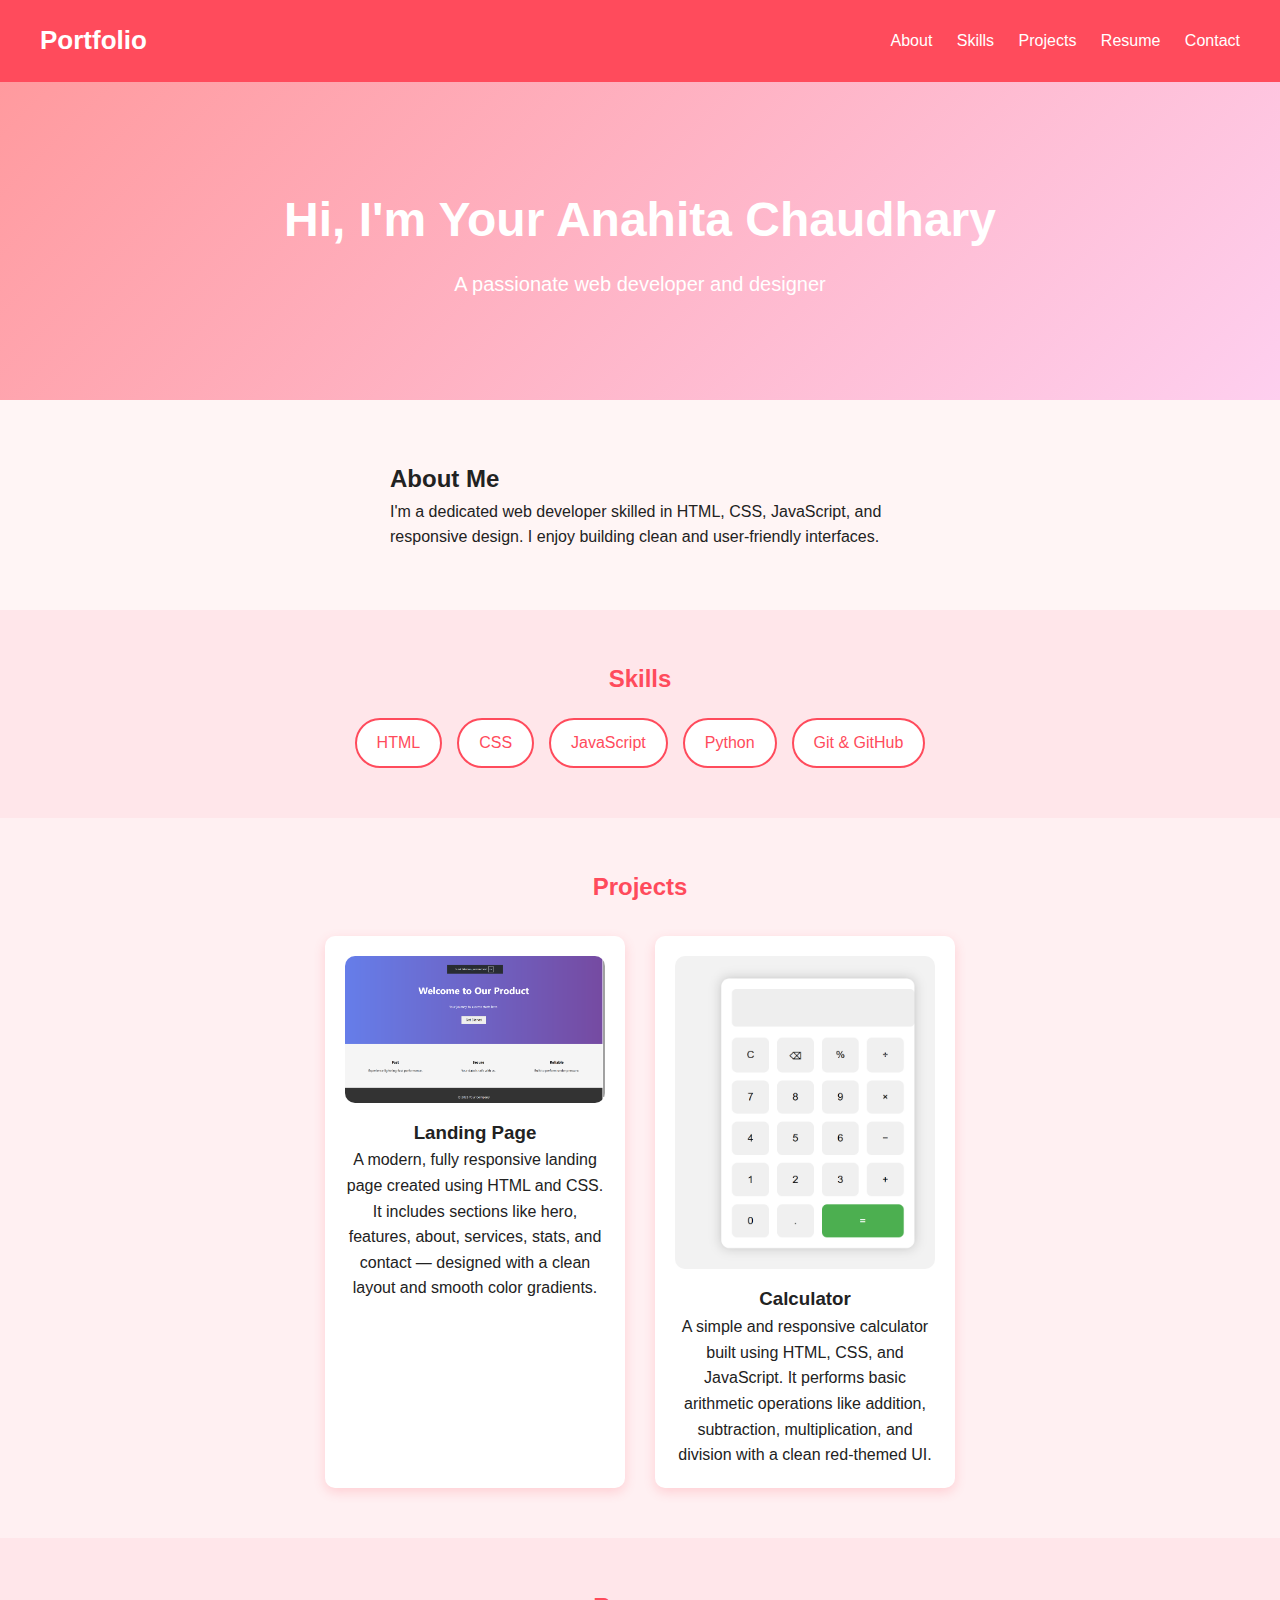
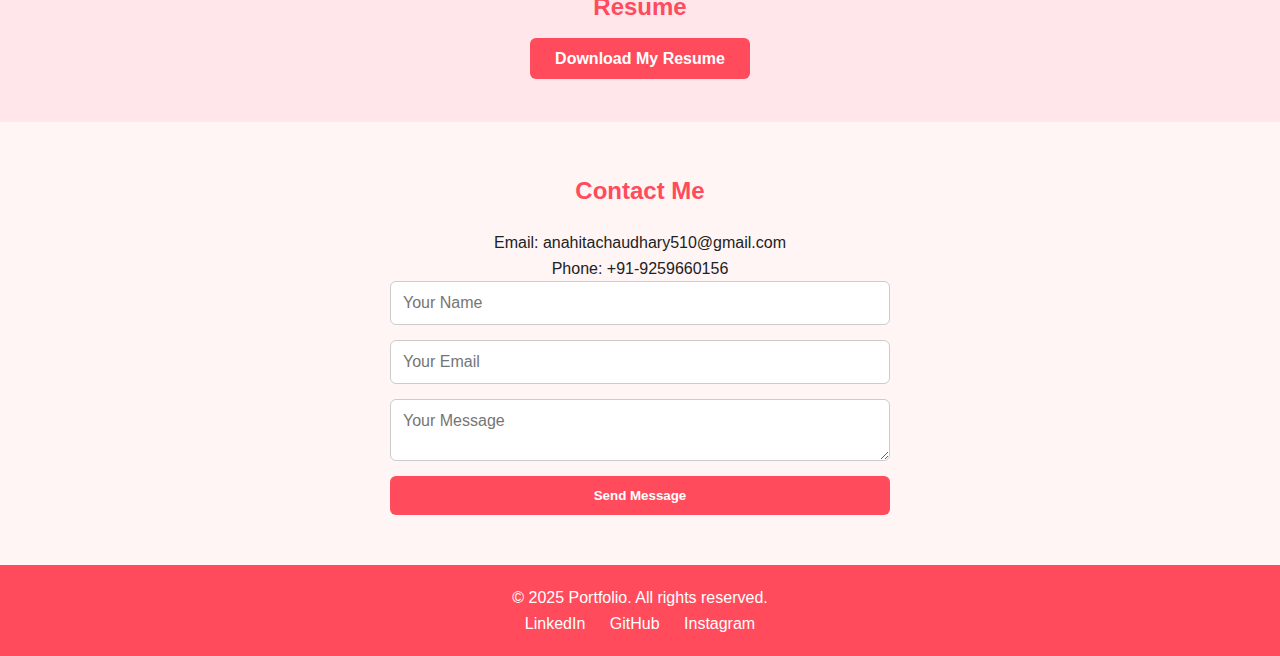
<file: task1-portfolio/index.html>
<html lang="en">
<head>
  <meta charset="UTF-8" />
  <meta name="viewport" content="width=device-width, initial-scale=1.0" />
  <title>My Portfolio</title>
  <link rel="stylesheet" href="styles.css" />
</head>
<body>
  <!-- Header -->
  <header>
    <div class="logo">Portfolio</div>
    <nav>
      <a href="#about">About</a>
      <a href="#skills">Skills</a>
      <a href="#projects">Projects</a>
      <a href="#resume">Resume</a>
      <a href="#contact">Contact</a>
    </nav>
  </header>

  <!-- Hero Section -->
  <section class="hero">
    <h1>Hi, I'm Your Anahita Chaudhary</h1>
    <p>A passionate web developer and designer</p>
  </section>

  <!-- About Section -->
  <section id="about" class="about">
    <div class="bio">
      <h2>About Me</h2>
      <p>
        I'm a dedicated web developer skilled in HTML, CSS, JavaScript, and responsive design. I enjoy building clean and user-friendly interfaces.
      </p>
    </div>
  </section>

  <!-- Skills Section -->
  <section id="skills" class="skills">
    <h2>Skills</h2>
    <ul>
      <li>HTML</li>
      <li>CSS</li>
      <li>JavaScript</li>
      <li>Python</li>
      <li>Git & GitHub</li>
    </ul>
  </section>

  <!-- Projects Section -->
  <section id="projects" class="projects">
    <h2>Projects</h2>
    <div class="project-grid">
      <div class="project">
        <img src="P1.png"Project 1" />
        <h3>Landing Page</h3>
        <p>A modern, fully responsive landing page created using HTML and CSS.
It includes sections like hero, features, about, services, stats, and contact — designed with a clean layout and smooth color gradients.</p>
      </div>
      <div class="project">
        <img src="P2.png" alt="Project 2" />
        <h3>Calculator</h3>
        <p>A simple and responsive calculator built using HTML, CSS, and JavaScript.
It performs basic arithmetic operations like addition, subtraction, multiplication, and division with a clean red-themed UI.</p>
      </div>
    </div>
  </section>

  <!-- Resume Section -->
  <section id="resume" class="resume">
    <h2>Resume</h2>
    <a href="resume.pdf" download class="btn">Download My Resume</a>
  </section>

  <!-- Contact Section -->
  <section id="contact" class="contact">
    <h2>Contact Me</h2>
    <p>Email: anahitachaudhary510@gmail.com</p>
    <p>Phone: +91-9259660156</p>
    <form>
      <input type="text" placeholder="Your Name" required />
      <input type="email" placeholder="Your Email" required />
      <textarea placeholder="Your Message"></textarea>
      <button type="submit">Send Message</button>
    </form>
  </section>

  <!-- Footer -->
  <footer>
    <p>&copy; 2025 Portfolio. All rights reserved.</p>
    <div class="social">
      <a href="#">LinkedIn</a>
      <a href="#">GitHub</a>
      <a href="#">Instagram</a>
    </div>
  </footer>
</body>
</html>
</file>
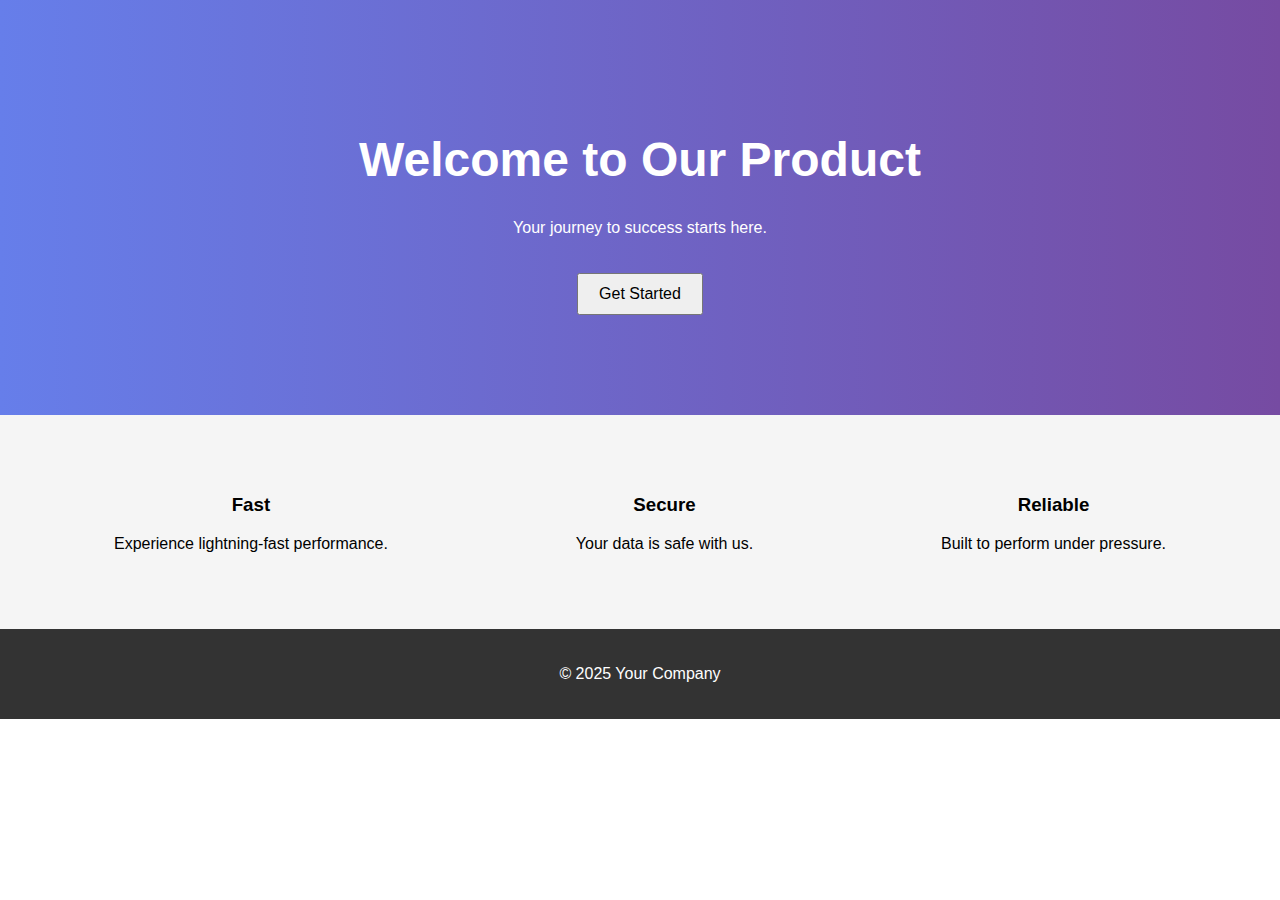
<file: TASK2-LandingPage/index.html>
<!DOCTYPE html>
<html lang="en">
<head>
  <meta charset="UTF-8" />
  <meta name="viewport" content="width=device-width, initial-scale=1.0"/>
  <title>Landing Page</title>
  <link rel="stylesheet" href="style.css"/>
</head>
<body>
  <section class="hero">
    <h1>Welcome to Our Product</h1>
    <p>Your journey to success starts here.</p>
    <button onclick="alert('Thank you for joining!')">Get Started</button>
  </section>

  <section class="features">
    <div class="feature">
      <h3>Fast</h3>
      <p>Experience lightning-fast performance.</p>
    </div>
    <div class="feature">
      <h3>Secure</h3>
      <p>Your data is safe with us.</p>
    </div>
    <div class="feature">
      <h3>Reliable</h3>
      <p>Built to perform under pressure.</p>
    </div>
  </section>

  <footer>
    <p>&copy; 2025 Your Company</p>
  </footer>
</body>
</html>
</file>
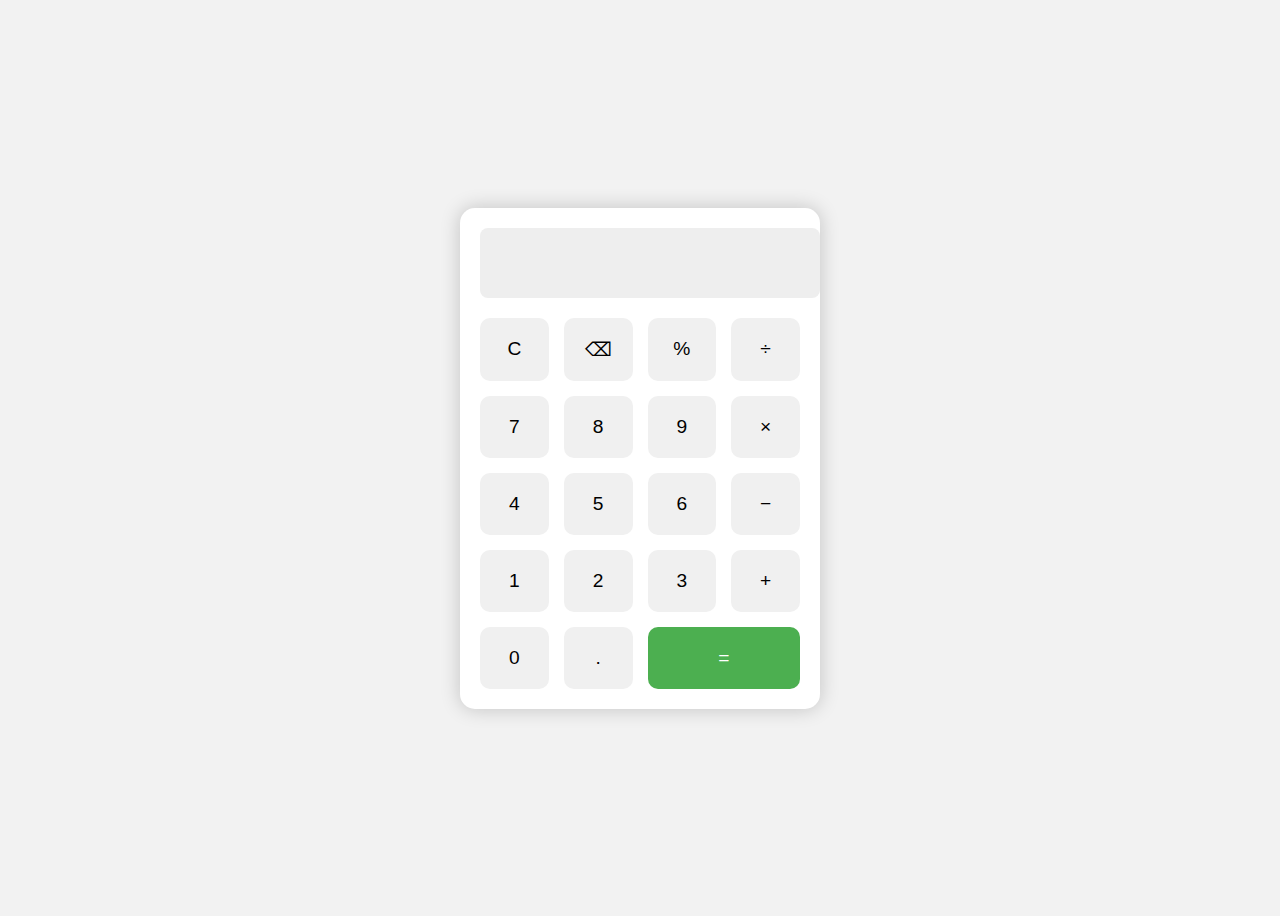
<file: Task3-Calculator/index.html>
<!DOCTYPE html>
<html lang="en">
<head>
  <meta charset="UTF-8" />
  <meta name="viewport" content="width=device-width, initial-scale=1.0"/>
  <title>Simple Calculator</title>
  <link rel="stylesheet" href="style.css"/>
</head>
<body>
  <div class="calculator">
    <input type="text" id="display" disabled />
    <div class="buttons">
      <button onclick="clearDisplay()">C</button>
      <button onclick="backspace()">⌫</button>
      <button onclick="appendValue('%')">%</button>
      <button onclick="appendValue('/')">÷</button>

      <button onclick="appendValue('7')">7</button>
      <button onclick="appendValue('8')">8</button>
      <button onclick="appendValue('9')">9</button>
      <button onclick="appendValue('*')">×</button>

      <button onclick="appendValue('4')">4</button>
      <button onclick="appendValue('5')">5</button>
      <button onclick="appendValue('6')">6</button>
      <button onclick="appendValue('-')">−</button>

      <button onclick="appendValue('1')">1</button>
      <button onclick="appendValue('2')">2</button>
      <button onclick="appendValue('3')">3</button>
      <button onclick="appendValue('+')">+</button>

      <button onclick="appendValue('0')">0</button>
      <button onclick="appendValue('.')">.</button>
      <button class="equal" onclick="calculate()">=</button>
    </div>
  </div>

  <script src="script.js"></script>
</body>
</html>
</file>
<file: task1-portfolio/styles.css>
* {
    margin: 0;
    padding: 0;
    box-sizing: border-box;
    font-family: 'Segoe UI', sans-serif;
  }
  
  body {
    background-color: #fff;
    color: #222;
    line-height: 1.6;
  }
  
  header {
    background-color: #ff4b5c;
    color: white;
    padding: 20px 40px;
    display: flex;
    justify-content: space-between;
    align-items: center;
    box-shadow: 0 4px 12px rgba(255, 75, 92, 0.3);
  }
  
  .logo {
    font-size: 26px;
    font-weight: bold;
  }
  
  nav a {
    margin-left: 20px;
    text-decoration: none;
    color: white;
    font-weight: 500;
  }
  
  nav a:hover {
    text-decoration: underline;
  }
  
  .hero {
    background: linear-gradient(135deg, #ff9a9e 0%, #fecfef 100%);
    padding: 100px 20px;
    text-align: center;
    color: #fff;
    background-size: cover;
  }
  
  .hero h1 {
    font-size: 48px;
    margin-bottom: 10px;
  }
  
  .hero p {
    font-size: 20px;
  }
  
  .about {
    display: flex;
    align-items: center;
    justify-content: center;
    padding: 60px 30px;
    gap: 40px;
    background-color: #fff5f5;
    flex-wrap: wrap;
  }
  
  .about img {
    width: 200px;
    border-radius: 10px;
    box-shadow: 0 4px 10px rgba(255, 75, 92, 0.2);
  }
  
  .bio {
    max-width: 500px;
  }
  
  .skills {
    background-color: #ffe6ea;
    padding: 50px 30px;
    text-align: center;
  }
  
  .skills h2 {
    margin-bottom: 20px;
    color: #ff4b5c;
  }
  
  .skills ul {
    list-style: none;
    display: flex;
    flex-wrap: wrap;
    justify-content: center;
    gap: 15px;
  }
  
  .skills li {
    background-color: white;
    padding: 10px 20px;
    border: 2px solid #ff4b5c;
    border-radius: 25px;
    color: #ff4b5c;
    font-weight: 500;
  }
  
  .projects {
    padding: 50px 30px;
    background-color: #fff0f2;
    text-align: center;
  }
  
  .projects h2 {
    color: #ff4b5c;
    margin-bottom: 30px;
  }
  
  .project-grid {
    display: flex;
    flex-wrap: wrap;
    justify-content: center;
    gap: 30px;
  }
  
  .project {
    background-color: white;
    border-radius: 10px;
    box-shadow: 0 4px 12px rgba(255, 75, 92, 0.2);
    padding: 20px;
    max-width: 300px;
  }
  
  .project img {
    width: 100%;
    border-radius: 10px;
    margin-bottom: 15px;
  }
  
  .resume {
    background-color: #ffe6ea;
    padding: 50px 30px;
    text-align: center;
  }
  
  .resume h2 {
    margin-bottom: 20px;
    color: #ff4b5c;
  }
  
  .btn {
    background-color: #ff4b5c;
    color: white;
    padding: 12px 25px;
    text-decoration: none;
    border-radius: 6px;
    font-weight: bold;
    transition: 0.3s ease;
  }
  
  .btn:hover {
    background-color: #e74350;
  }
  
  .contact {
    padding: 50px 30px;
    background-color: #fff5f5;
    text-align: center;
  }
  
  .contact h2 {
    margin-bottom: 20px;
    color: #ff4b5c;
  }
  
  .contact form {
    max-width: 500px;
    margin: auto;
    display: flex;
    flex-direction: column;
    gap: 15px;
  }
  
  .contact input,
  .contact textarea {
    padding: 12px;
    border: 1px solid #ccc;
    border-radius: 6px;
    font-size: 16px;
  }
  
  .contact button {
    background-color: #ff4b5c;
    color: white;
    padding: 12px;
    border: none;
    border-radius: 6px;
    font-weight: bold;
    cursor: pointer;
  }
  
  .contact button:hover {
    background-color: #e74350;
  }
  
  footer {
    background-color: #ff4b5c;
    color: white;
    text-align: center;
    padding: 20px;
  }
  
  footer .social a {
    color: white;
    margin: 0 10px;
    text-decoration: none;
  }
  
  footer .social a:hover {
    text-decoration: underline;
  }
</file>
<file: TASK2-LandingPage/style.css>
body {
    margin: 0;
    font-family: 'Segoe UI', sans-serif;
  }
  
  .hero {
    background: linear-gradient(to right, #667eea, #764ba2);
    color: white;
    text-align: center;
    padding: 100px 20px;
  }
  
  .hero h1 {
    font-size: 3rem;
  }
  
  .hero button {
    padding: 10px 20px;
    font-size: 1rem;
    margin-top: 20px;
    cursor: pointer;
  }
  
  .features {
    display: flex;
    justify-content: space-around;
    padding: 60px 20px;
    background: #f5f5f5;
  }
  
  .feature {
    max-width: 300px;
    text-align: center;
  }
  
  footer {
    background: #333;
    color: white;
    text-align: center;
    padding: 20px;
  }
</file>
<file: Task3-Calculator/style.css>
body {
    background: #f2f2f2;
    font-family: 'Arial', sans-serif;
    display: flex;
    justify-content: center;
    align-items: center;
    height: 100vh;
  }
  
  .calculator {
    background: #ffffff;
    padding: 20px;
    border-radius: 15px;
    box-shadow: 0 0 20px rgba(0, 0, 0, 0.2);
    width: 320px;
  }
  
  #display {
    width: 100%;
    height: 50px;
    font-size: 1.5rem;
    text-align: right;
    padding: 10px;
    margin-bottom: 20px;
    border: none;
    background: #eee;
    border-radius: 8px;
  }
  
  .buttons {
    display: grid;
    grid-template-columns: repeat(4, 1fr);
    gap: 15px;
  }
  
  button {
    padding: 20px;
    font-size: 1.2rem;
    border: none;
    border-radius: 10px;
    background: #f0f0f0;
    cursor: pointer;
    transition: 0.2s;
  }
  
  button:hover {
    background: #dcdcdc;
  }
  
  .equal {
    grid-column: span 2;
    background: #4CAF50;
    color: white;
  }
  
  .equal:hover {
    background: #45a049;
  }
</file>
